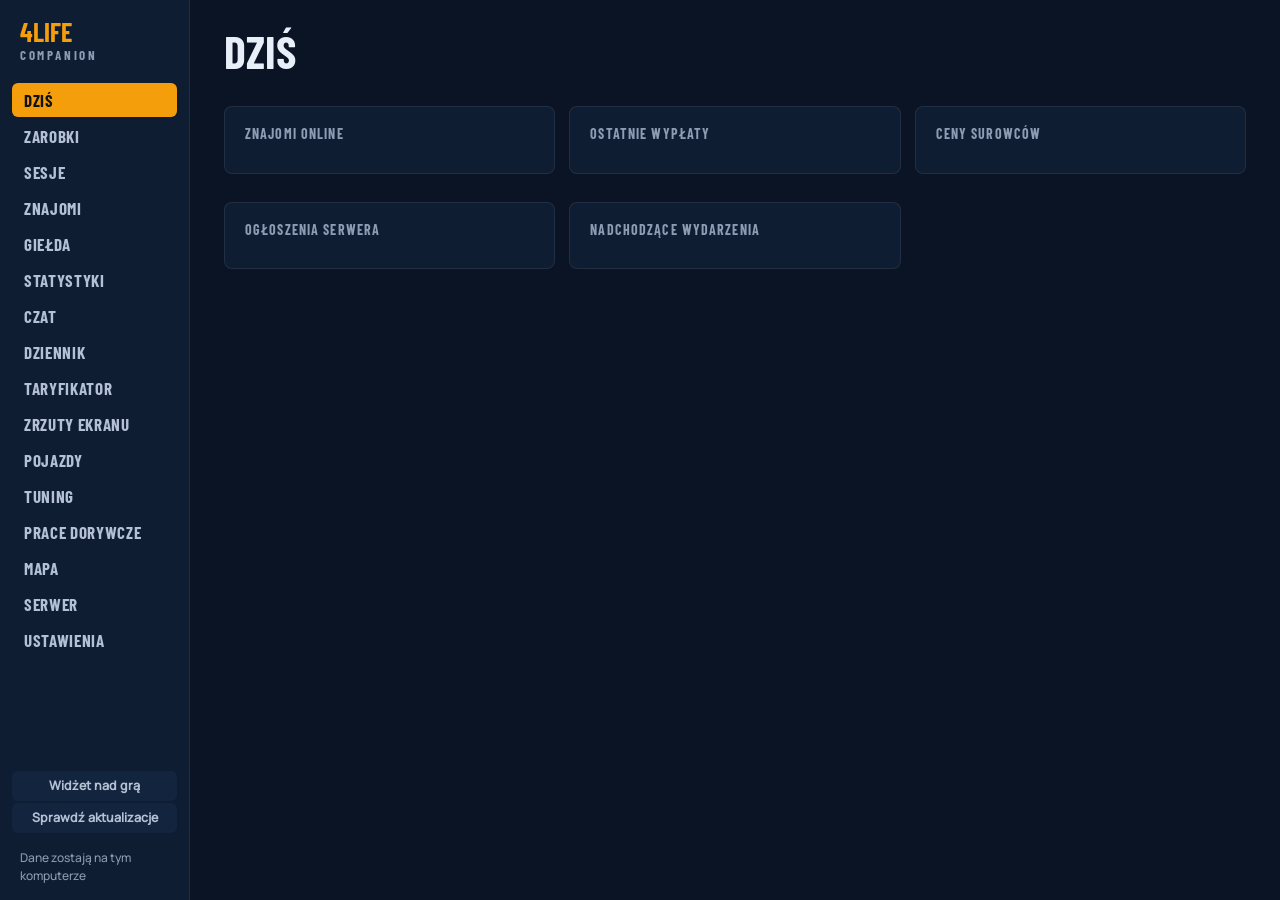
<file: web/index.html>
<!doctype html>
<html lang="pl">
<head>
<meta charset="utf-8">
<meta name="viewport" content="width=device-width, initial-scale=1">
<title>4Life Companion</title>
<link rel="stylesheet" href="app.css">
</head>
<body>
<nav id="rail" aria-label="Zakładki">
  <div class="brand">4LIFE<span>COMPANION</span></div>
  <button class="tab on" data-tab="dzis">Dziś</button>
  <button class="tab" data-tab="zarobki">Zarobki</button>
  <button class="tab" data-tab="sesje">Sesje</button>
  <button class="tab" data-tab="znajomi">Znajomi</button>
  <button class="tab" data-tab="gielda">Giełda</button>
  <button class="tab" data-tab="statystyki">Statystyki</button>
  <button class="tab" data-tab="czat">Czat</button>
  <button class="tab" data-tab="dziennik">Dziennik</button>
  <button class="tab" data-tab="taryfikator">Taryfikator</button>
  <button class="tab" data-tab="zrzuty">Zrzuty ekranu</button>
  <button class="tab" data-tab="pojazdy">Pojazdy</button>
  <button class="tab" data-tab="tuning">Tuning</button>
  <button class="tab" data-tab="prace">Prace dorywcze</button>
  <button class="tab" data-tab="mapa">Mapa</button>
  <button class="tab" data-tab="serwer">Serwer</button>
  <button class="tab" data-tab="ustawienia">Ustawienia</button>
  <div class="upd">
    <button class="btn small" id="widget-btn">Widżet nad grą</button>
    <button class="btn small" id="upd-btn">Sprawdź aktualizacje</button>
    <p class="local" id="upd-info" aria-live="polite"></p>
  </div>
  <p class="local">Dane zostają na tym komputerze</p>
</nav>

<main>
  <section id="dzis" class="page on">
    <h1>Dziś</h1>
    <div class="stats" id="today"></div>
    <div class="goals" id="daily-goals"></div>
    <div class="cols">
      <div class="panel"><h2>Znajomi online</h2><ul class="list" id="today-friends"></ul></div>
      <div class="panel"><h2>Ostatnie wypłaty</h2><ul class="list" id="today-pays"></ul></div>
      <div class="panel"><h2>Ceny surowców <small id="price-at"></small></h2><ul class="prices" id="prices"></ul></div>
      <div class="panel"><h2>Ogłoszenia serwera</h2><ul class="list links" id="news"></ul></div>
      <div class="panel"><h2>Nadchodzące wydarzenia</h2><ul class="list links" id="events"></ul></div>
    </div>
  </section>

  <section id="zarobki" class="page">
    <h1>Zarobki</h1>
    <div class="stats" id="earn-sum"></div>
    <div class="row"><button class="btn primary" id="report-btn">Raport tygodnia (obrazek)</button><button class="btn small" id="csv-btn">Eksport do CSV (Excel)</button><span class="sub" id="report-info" aria-live="polite"></span></div>
    <div class="cols">
      <div class="panel goal"><h2>Cel zakupowy</h2>
        <div class="row"><input type="text" id="goal-veh" list="veh-names" placeholder="Pojazd z wiki, np. Sultan" aria-label="Pojazd"><select id="goal-eng" aria-label="Silnik"></select></div>
        <div class="row"><input type="text" id="goal-have" inputmode="numeric" placeholder="Ile masz teraz (PLN)" aria-label="Ile masz teraz w PLN"></div>
        <div id="goal-out"></div>
      </div>
      <div class="panel"><h2>Serie pracy <small>wypłaty w odstępach do 20 min</small></h2><table id="earn-runs"></table></div>
    </div>
    <datalist id="veh-names"></datalist>
    <div class="panel"><h2>Dzień po dniu</h2><table id="earn-days"></table></div>
  </section>

  <section id="sesje" class="page">
    <h1>Sesje</h1>
    <div class="stats" id="sess-sum"></div>
    <div class="panel"><table id="sess-list"></table></div>
  </section>

  <section id="znajomi" class="page">
    <h1>Znajomi</h1>
    <p class="sub">Lista uzupełnia się sama z komunikatów „Twój znajomy … dołączył do gry”. Możesz też dopisać kogoś ręcznie.</p>
    <form id="f-add" class="row">
      <input type="text" id="f-nick" placeholder="Nick znajomego" aria-label="Nick znajomego" required>
      <button class="btn primary">Dodaj</button>
      <input type="text" id="f-filter" placeholder="Szukaj…" aria-label="Szukaj znajomych">
    </form>
    <ul class="friends" id="f-list"></ul>
  </section>

  <section id="mapa" class="page">
    <div class="map-tools">
      <div class="map-search"><input type="text" id="map-q" placeholder="Szukaj na mapie: giełda, SAMD, mechanik…" aria-label="Szukaj na mapie"><ul id="map-res"></ul></div>
      <div class="route-tools"><button class="btn small" id="r-start">📍 Ustaw start</button><button class="btn small" id="r-goal">🏁 Ustaw cel</button><button class="btn small" id="r-clear" hidden>Wyczyść trasę</button></div>
      <div id="layers" class="chips"></div>
      <span id="map-info" class="sub"></span>
    </div>
    <div id="map" tabindex="0" aria-label="Mapa San Andreas"><div id="map-in"><svg id="route-line" viewBox="0 0 3000 3000" aria-hidden="true"></svg><div id="pins"></div><div id="route-pins"></div></div>
      <aside id="route-panel" class="route-panel" hidden aria-live="polite"></aside></div>
  </section>

  <section id="gielda" class="page">
    <h1>Giełda</h1>
    <p class="sub">Ogłoszenia z czatu giełdy (GO&gt;) zapisane w logach MTA z ostatnich dni. Przy rozpoznanym aucie widać cenę z salonu.</p>
    <div class="row">
      <div id="ad-kind" class="chips"><button class="chip on" style="--c:var(--accent)" data-k="">Wszystkie</button><button class="chip" style="--c:var(--accent)" data-k="sell">Sprzedam</button><button class="chip" style="--c:var(--accent)" data-k="buy">Kupię</button></div>
      <input type="text" id="ad-q" placeholder="Szukaj: Sultan, 2.2, felgi…" aria-label="Szukaj ogłoszeń">
    </div>
    <div class="panel"><h2>Ceny aut z ogłoszeń <small>sprzedaż, ostatnie 60 dni · kliknij auto, żeby zobaczyć jego ogłoszenia</small></h2><table id="car-prices"></table></div>
    <p class="sub" id="ad-info"></p>
    <div class="panel"><table id="ad-list"></table></div>
  </section>

  <section id="statystyki" class="page">
    <h1>Statystyki</h1>
    <h2>Ceny surowców</h2>
    <div class="charts" id="price-charts"></div>
    <h2>Z Twoich logów</h2>
    <div class="stats" id="log-stats"></div>
    <h2>Gracze na serwerze</h2>
    <div class="panel"><div class="sub" id="players-info"></div><div class="chart" id="players-chart"></div></div>
  </section>

  <section id="czat" class="page">
    <h1>Czat</h1>
    <p class="sub">Wyszukiwarka całego czatu z logów MTA z ostatnich dni. Wszystko zostaje na tym komputerze.</p>
    <div class="row">
      <div id="chat-kind" class="chips"><button class="chip on" style="--c:var(--accent)" data-k="">Wszystko</button><button class="chip" style="--c:var(--accent)" data-k="pm">Prywatne</button><button class="chip" style="--c:var(--accent)" data-k="global">Globalny</button><button class="chip" style="--c:var(--accent)" data-k="gielda">Giełda</button><button class="chip" style="--c:var(--accent)" data-k="inne">Komunikaty</button></div>
      <input type="text" id="chat-q" placeholder="Szukaj w czacie: nick, słowo…" aria-label="Szukaj w czacie">
    </div>
    <div class="panel"><ul class="list chat" id="chat-list"></ul></div>
  </section>

  <section id="dziennik" class="page">
    <h1>Dziennik</h1>
    <p class="sub">Notatki z datą: co się działo w sesji, długi, umowy, plany.</p>
    <form id="j-form" class="j-form"><textarea id="j-text" placeholder="Co dziś się wydarzyło?" aria-label="Nowy wpis" required></textarea><button class="btn primary">Dodaj wpis</button></form>
    <div class="row"><input type="text" id="j-q" placeholder="Szukaj w dzienniku…" aria-label="Szukaj w dzienniku"></div>
    <ul class="journal" id="j-list"></ul>
  </section>

  <section id="taryfikator" class="page">
    <h1>Taryfikator</h1>
    <p class="sub">Kary serwerowe z forum 4Life. <button class="btn small" id="tar-link">Otwórz na forum</button></p>
    <div class="row"><input type="text" id="tar-q" placeholder="Szukaj przewinienia: AFK, prędkość, helikopter…" aria-label="Szukaj przewinienia"></div>
    <div class="panel"><table id="tar-list"></table></div>
  </section>

  <section id="zrzuty" class="page">
    <h1>Zrzuty ekranu</h1>
    <div class="row"><p class="sub" id="shots-info"></p><button class="btn small" id="shots-folder">Otwórz folder</button></div>
    <ul class="cards shots" id="shots-list"></ul>
  </section>

  <section id="ustawienia" class="page">
    <h1>Ustawienia</h1>
    <div class="panel"><h2>Aplikacja</h2>
      <label class="opt"><input type="checkbox" id="s-tray"> Krzyżyk chowa aplikację do ikony przy zegarze (statystyki i powiadomienia działają dalej)</label>
      <label class="opt"><input type="checkbox" id="s-auto"> Uruchamiaj z Windows (od razu przy zegarze)</label>
      <label class="opt"><input type="checkbox" id="s-light"> Jasny motyw</label>
      <label class="opt">Język / Language <select id="s-lang" aria-label="Język"><option value="pl">Polski</option><option value="en">English</option></select></label>
      <p class="sub">Skróty działające też w grze: <b>Ctrl+Shift+W</b> widżet, <b>Ctrl+Shift+M</b> pokaż lub schowaj aplikację.</p>
    </div>
    <div class="panel"><h2>Powiadomienia Windows</h2>
      <label class="opt"><input type="checkbox" id="n-friends"> Znajomy wszedł do gry</label>
      <label class="opt"><input type="checkbox" id="n-bonus"> 5 minut do bonusu godzinowego (Premium)</label>
      <label class="opt"><input type="checkbox" id="n-session"> Podsumowanie po wyjściu z gry</label>
      <h2 class="mt">Cena surowca powyżej</h2>
      <div class="alerts" id="n-prices"></div>
      <label class="opt"><input type="checkbox" id="n-events"> Godzinę przed wydarzeniem z forum</label>
      <h2 class="mt">Auto na giełdzie poniżej ceny</h2>
      <p class="sub">Powiadomienie, gdy ktoś wystawi to auto za tyle albo taniej.</p>
      <ul class="list" id="car-alerts"></ul>
      <form class="row" id="car-alert-form"><input type="text" id="ca-veh" list="veh-names" placeholder="Pojazd, np. Sultan" aria-label="Pojazd"><input type="text" id="ca-max" inputmode="numeric" placeholder="Maks. cena, np. 300000" aria-label="Maksymalna cena"><button class="btn small">Dodaj alert</button></form>
      <h2 class="mt">Ogłoszenia na giełdzie</h2>
      <p class="sub">Powiadomienie, gdy w czacie giełdy pojawi się ogłoszenie z jednym z tych słów (oddziel przecinkami).</p>
      <div class="row"><input type="text" id="n-ads" placeholder="np. sultan, infernus, felgi" aria-label="Słowa do powiadomień z giełdy"></div>
      <button class="btn small" id="n-test">Wyślij próbne powiadomienie</button>
    </div>
    <div class="panel"><h2>Cele dzienne</h2>
      <p class="sub">Paski postępu na ekranie Dziś i w widżecie. Puste pole = bez celu.</p>
      <div class="row"><label class="alert">Czas gry <input type="text" id="g-hours" inputmode="decimal" placeholder="np. 3" aria-label="Cel: godziny gry"> h</label>
      <label class="alert">Zarobek <input type="text" id="g-money" inputmode="numeric" placeholder="np. 20000" aria-label="Cel: zarobek"> PLN</label></div>
    </div>
    <div class="panel"><h2>Kopia zapasowa</h2>
      <p class="sub">Historia gry, zarobki, znajomi, znaczniki, ceny i ustawienia w jednym pliku ZIP, np. do przeniesienia na inny komputer.</p>
      <div class="row"><button class="btn primary" id="bk-export">Zapisz kopię…</button><button class="btn small" id="bk-import">Wczytaj kopię…</button></div>
      <p class="sub" id="bk-info" aria-live="polite"></p>
    </div>
  </section>

  <section id="pojazdy" class="page">
    <h1>Pojazdy</h1>
    <div class="row">
      <div id="veh-types" class="chips"></div>
      <input type="text" id="veh-q" placeholder="Szukaj pojazdu lub salonu…" aria-label="Szukaj pojazdu">
    </div>
    <p class="sub" id="veh-info"></p>
    <div class="panel" id="compare" hidden><h2>Porównanie <small>zaznacz do 3 pojazdów</small></h2><table id="compare-table"></table><button class="btn small" id="compare-clear">Wyczyść porównanie</button></div>
    <ul class="cards" id="veh-list"></ul>
  </section>

  <section id="tuning" class="page">
    <h1>Tuning</h1>
    <div class="row"><div id="tun-groups" class="chips"></div><input type="text" id="tun-q" placeholder="Szukaj części…" aria-label="Szukaj części"></div>
    <div class="row"><div id="tun-subs" class="chips"></div></div>
    <div class="tun-wrap">
      <ul class="cards small" id="tun-list"></ul>
      <aside class="panel tun-cart"><h2>Koszyk</h2><ul class="list" id="tun-cart"></ul><p class="cart-sum" id="tun-sum"></p><button class="btn small" id="tun-clear">Wyczyść</button></aside>
    </div>
  </section>

  <section id="prace" class="page">
    <h1>Prace dorywcze</h1>
    <p class="sub">Zarobki na godzinę z wiki serwera. Twoje faktyczne zarobki z logów są w zakładce Zarobki.</p>
    <ul class="cards jobs" id="job-list"></ul>
  </section>

  <section id="serwer" class="page">
    <h1>Serwer</h1>
    <div class="stats" id="srv-sum"></div>
    <div class="row"><input type="text" id="srv-q" placeholder="Szukaj gracza po nicku lub ID…" aria-label="Szukaj gracza"></div>
    <div class="panel"><table id="srv-list"></table></div>
  </section>
</main>

<script src="app.js"></script>
<script src="wiki.js"></script>
<script src="features.js"></script>
<script src="more.js"></script>
<script src="final.js"></script>
</body>
</html>
</file>
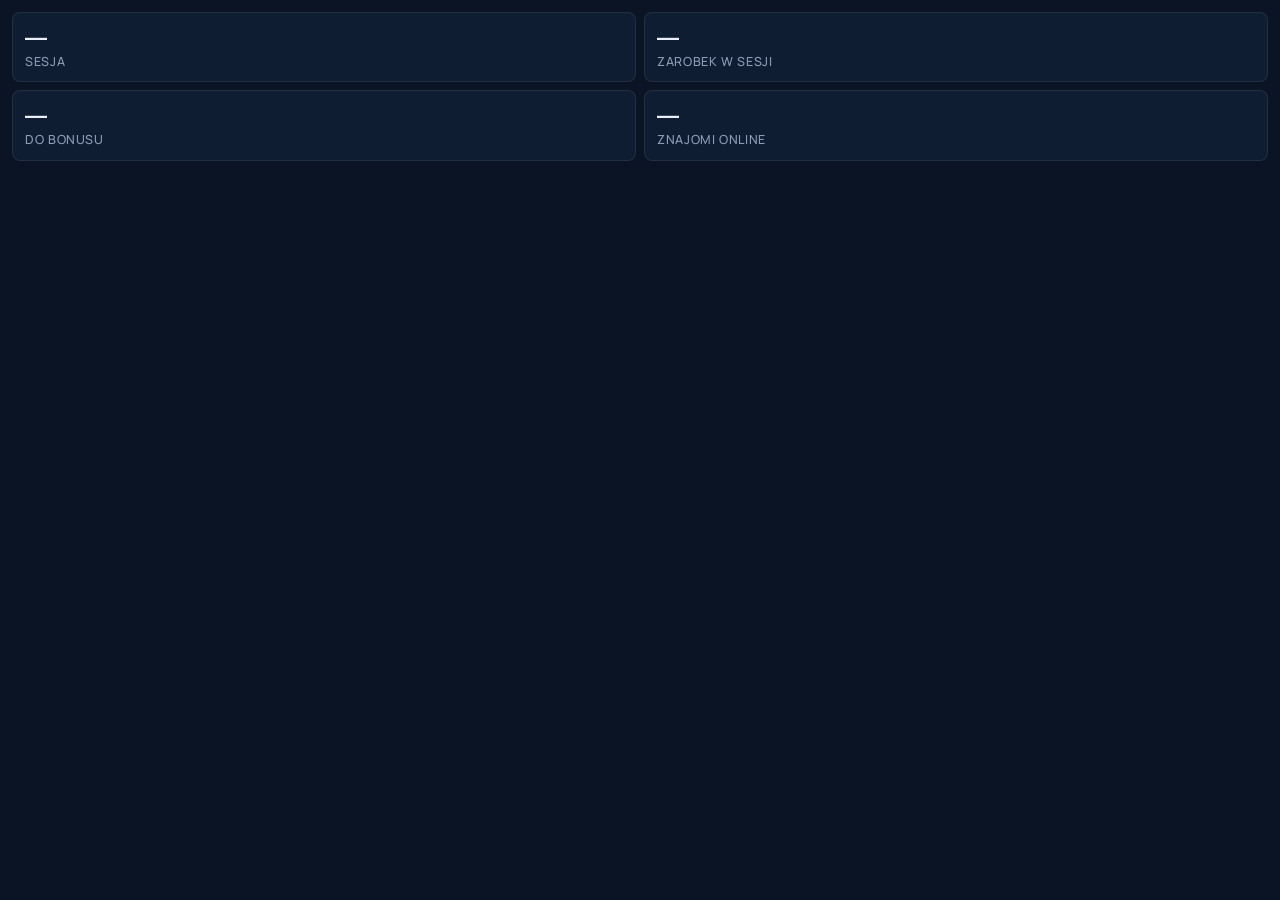
<file: web/widget.html>
<!doctype html>
<html lang="pl">
<head>
<meta charset="utf-8">
<title>4Life Companion · widżet</title>
<link rel="stylesheet" href="app.css">
<style>
body{display:block;height:auto;padding:12px}
.w{display:grid;grid-template-columns:1fr 1fr;gap:8px}
.w .stat{padding:10px 12px}
.w .stat b{font-size:22px}
.w .wide{grid-column:1/-1}
body{overflow:auto}
#w-route h2{margin:12px 0 6px}
#w-map{width:100%;height:auto;display:block;border-radius:8px;border:1px solid var(--line)}
#w-turns{margin:8px 0 0;padding-left:22px;font-size:13.5px;display:grid;gap:3px}
</style>
</head>
<body>
<div class="w">
  <div class="stat"><b id="w-sess">—</b><span>Sesja</span></div>
  <div class="stat"><b id="w-earn">—</b><span>Zarobek w sesji</span></div>
  <div class="stat"><b id="w-bonus">—</b><span>Do bonusu</span></div>
  <div class="stat"><b id="w-friends">—</b><span>Znajomi online</span></div>
  <div class="stat wide" id="w-goal" hidden><span id="w-goal-t"></span><div class="goal-bar"><i id="w-goal-bar"></i></div></div>
</div>
<section id="w-route" hidden>
  <h2 id="w-route-t">Trasa</h2>
  <canvas id="w-map" width="712" height="440" aria-label="Minimapa trasy od startu do celu"></canvas>
  <ol id="w-turns"></ol>
</section>
<script>
// Ten sam Python co w głównym oknie; odświeżanie co 30 s (logi MTA dopisują się na bieżąco).
const $ = s => document.querySelector(s);
const dur = s => { s = Math.max(0, Math.round(s / 60)); return s >= 60 ? `${Math.floor(s / 60)} h ${s % 60} min` : `${s} min`; };
async function tick() {
  const api = window.pywebview.api, [h, srv, user] = await Promise.all([api.history(), api.server(), api.load()]);
  const now = Date.now() / 1000, last = h.sessions.at(-1), inGame = last && now - last.end < 120;
  const earn = inGame ? h.events.filter(e => (e.t === "pay" || e.t === "bonus") && e.ts >= last.start).reduce((a, e) => a + e.v, 0) : 0;
  const bonus = h.events.filter(e => e.t === "bonus").at(-1);
  $("#w-sess").textContent = inGame ? dur(now - last.start) : "nie grasz";
  $("#w-earn").textContent = Math.round(earn).toLocaleString("pl-PL") + " PLN";
  $("#w-bonus").textContent = inGame && bonus && bonus.ts >= last.start ? dur(bonus.ts + 3600 - now) : "—";
  const mine = new Set([...(user.friends || []).map(f => f.nick.toLowerCase()), ...h.events.filter(e => e.t === "friend").map(e => e.nick.toLowerCase())]);
  (user.hidden || []).forEach(n => mine.delete(n));
  $("#w-friends").textContent = (srv.list || []).filter(p => mine.has(String(p.nick).toLowerCase())).length;
  // cel dzienny (zarobek, a gdy go nie ma: czas gry) z Ustawień głównego okna
  const g = user.daily || {}, midnight = new Date().setHours(0, 0, 0, 0) / 1000;
  const todayMoney = h.events.filter(e => (e.t === "pay" || e.t === "bonus") && e.ts >= midnight).reduce((a, e) => a + e.v, 0);
  const todayTime = h.sessions.filter(s => s.end >= midnight).reduce((a, s) => a + s.end - Math.max(s.start, midnight), 0);
  const [have, goal, label] = g.money ? [todayMoney, g.money, `Cel: ${Math.round(todayMoney).toLocaleString("pl-PL")} z ${g.money.toLocaleString("pl-PL")} PLN`]
    : g.hours ? [todayTime, g.hours * 3600, `Cel: ${dur(todayTime)} z ${g.hours} h gry`] : [0, 0, ""];
  $("#w-goal").hidden = !goal;
  if (goal) { $("#w-goal-t").textContent = label; $("#w-goal-bar").style.width = Math.min(100, have / goal * 100) + "%"; }
}
// ---------- trasa z mapy głównego okna: minimapa z obszarem od startu do celu i lista zakrętów ----------
let routeAt = null, mapImg = null;
const mp = ([x, y]) => [(x + 3000) / 2, (3000 - y) / 2]; // świat gry -> piksele mapy 3000×3000
async function routeTick() {
  const api = window.pywebview.api, r = await api.current_route();
  $("#w-route").hidden = !r;
  if (!r || r.at === routeAt) return;
  routeAt = r.at;
  if (!mapImg) {
    const src = await api.map_image();
    if (!src) return;
    mapImg = new Image(); mapImg.src = src; await mapImg.decode();
  }
  const c = $("#w-map"), g = c.getContext("2d"), W = c.width, H = c.height, pts = r.path.map(mp);
  // obszar trasy z marginesem, dopasowany do proporcji minimapy
  let x0 = Math.min(...pts.map(p => p[0])) - 60, x1 = Math.max(...pts.map(p => p[0])) + 60, y0 = Math.min(...pts.map(p => p[1])) - 60, y1 = Math.max(...pts.map(p => p[1])) + 60;
  const k = Math.max((x1 - x0) / W, (y1 - y0) / H), cx = (x0 + x1) / 2, cy = (y0 + y1) / 2;
  x0 = cx - W * k / 2; y0 = cy - H * k / 2;
  const P = ([x, y]) => [(x - x0) / k, (y - y0) / k];
  g.fillStyle = "#5d7c94"; g.fillRect(0, 0, W, H);
  g.drawImage(mapImg, x0, y0, W * k, H * k, 0, 0, W, H);
  g.lineJoin = g.lineCap = "round";
  [["#111", 12], ["#38bdf8", 7]].forEach(([col, w]) => { g.strokeStyle = col; g.lineWidth = w; g.beginPath(); pts.forEach((p, i) => g[i ? "lineTo" : "moveTo"](...P(p))); g.stroke(); });
  const dot = (p, fill, label, text = "#111") => { const [x, y] = P(p); g.beginPath(); g.arc(x, y, 13, 0, 7); g.fillStyle = fill; g.fill(); g.lineWidth = 3; g.strokeStyle = "#111"; g.stroke(); g.fillStyle = text; g.font = "700 15px Barlow, Bahnschrift, sans-serif"; g.textAlign = "center"; g.textBaseline = "middle"; g.fillText(label, x, y + 1); };
  r.turns.forEach((t, i) => dot(mp(t.at), "#f8fafc", String(i + 1)));
  dot(pts[0], "#22c55e", "A"); dot(pts.at(-1), "#ef4444", "B", "#fff");
  const m = d => d >= 1000 ? (d / 1000).toFixed(1) + " km" : d + " m";
  $("#w-route-t").textContent = `Trasa · ${m(r.length)}`;
  const rest = r.length - r.turns.reduce((a, t) => a + t.dist, 0);
  $("#w-turns").innerHTML = r.turns.map(t => `<li>Za ${m(t.dist)} w <b>${t.turn === "lewo" ? "lewo ↰" : "prawo ↱"}</b></li>`).join("") + `<li>Za ${m(Math.max(0, rest))} cel 🏁</li>`;
}
window.addEventListener("pywebviewready", () => { tick(); routeTick(); setInterval(tick, 30000); setInterval(routeTick, 2000); });
</script>
</body>
</html>
</file>
<file: web/app.css>
@font-face{font-family:Barlow;font-weight:700;src:url(fonts/barlow-condensed-latin-ext-700-normal.woff2) format("woff2")}
@font-face{font-family:Barlow;font-weight:700;src:url(fonts/barlow-condensed-latin-700-normal.woff2) format("woff2");unicode-range:U+0000-00FF}
@font-face{font-family:Manrope;font-weight:500;src:url(fonts/manrope-latin-ext-500-normal.woff2) format("woff2")}
@font-face{font-family:Manrope;font-weight:500;src:url(fonts/manrope-latin-500-normal.woff2) format("woff2");unicode-range:U+0000-00FF}
:root{--bg:#0a1424;--bg-2:#0f1d33;--card:#13243e;--line:rgba(233,239,248,.08);--text:#e9eff8;--text-2:#b4c0d3;--text-3:#8d9bb3;--accent:#f59e0b;--good:#22c55e;--bad:#ef4444;--d:Barlow,Bahnschrift,sans-serif}
*{box-sizing:border-box}
html{color-scheme:dark}
body{margin:0;display:flex;height:100vh;background:var(--bg);color:var(--text);font:500 14px/1.45 Manrope,"Segoe UI",sans-serif}
button,input{font:inherit;color:inherit}
button{cursor:pointer;background:none;border:0}
:focus-visible{outline:2px solid var(--accent);outline-offset:2px}
#rail{width:190px;flex:none;display:flex;flex-direction:column;gap:2px;padding:16px 12px;overflow-y:auto;background:var(--bg-2);border-right:1px solid var(--line)}
.brand{font:700 26px var(--d);color:var(--accent);margin:0 8px 18px}
.brand span{display:block;font-size:13px;letter-spacing:.2em;color:var(--text-3)}
.tab{text-align:left;padding:7px 12px;border-radius:6px;font:700 17px var(--d);letter-spacing:.04em;text-transform:uppercase;color:var(--text-2)}
.tab:hover{background:var(--card);color:var(--text)}
.tab.on{background:var(--accent);color:#111}
.local{padding:0 8px;font-size:12px;color:var(--text-3);margin:6px 0 0}
.upd{margin-top:auto;display:grid;gap:2px}
.upd .btn{width:100%}
.upd .btn.primary{height:34px}
main{flex:1;overflow:auto}
.page{display:none;padding:28px 34px 40px;max-width:1200px}
.page.on{display:block}
#mapa.page{max-width:none;height:100%;padding:16px;flex-direction:column;gap:10px}
#mapa.page.on{display:flex}
h1{margin:0 0 18px;font:700 46px/1 var(--d);text-transform:uppercase}
h2{margin:0 0 12px;font:700 14px var(--d);letter-spacing:.08em;text-transform:uppercase;color:var(--text-3)}
.sub{color:var(--text-2);margin:-6px 0 16px}
.stats{display:grid;grid-template-columns:repeat(auto-fit,minmax(170px,1fr));gap:12px;margin-bottom:14px}
.stat{padding:16px 18px;border-radius:8px;background:var(--bg-2);border:1px solid var(--line)}
.stat b{display:block;font:700 30px var(--d);font-variant-numeric:tabular-nums}
.stat span{font-size:12.5px;color:var(--text-3);text-transform:uppercase;letter-spacing:.05em}
.cols{display:grid;grid-template-columns:repeat(auto-fit,minmax(320px,1fr));gap:14px}
.panel{padding:18px 20px;border-radius:8px;background:var(--bg-2);border:1px solid var(--line);margin-bottom:14px;overflow:auto}
.list{list-style:none;margin:0;padding:0}
.list li{display:flex;justify-content:space-between;gap:10px;padding:8px 0;border-bottom:1px solid var(--line)}
.list li:last-child{border:0}
.empty{color:var(--text-3)}
table{width:100%;border-collapse:collapse;font-variant-numeric:tabular-nums}
th{text-align:left;font:700 13px var(--d);letter-spacing:.06em;text-transform:uppercase;color:var(--text-3);padding:6px 10px}
td{padding:8px 10px;border-top:1px solid var(--line)}
td.n,th.n{text-align:right}
.row{display:flex;gap:10px;margin-bottom:14px;flex-wrap:wrap}
input[type=text]{padding:10px 12px;border-radius:6px;background:var(--card);border:1px solid var(--line);outline:0;min-width:220px}
input[type=text]:focus{border-color:var(--accent)}
#f-filter{margin-left:auto}
.btn{padding:0 16px;height:40px;border-radius:6px;font-weight:700}
.btn.primary{background:var(--accent);color:#111}
.btn.small{height:30px;padding:0 10px;font-size:12.5px;background:var(--card);color:var(--text-2)}
.btn.small:hover{color:var(--text)}
.friends{list-style:none;margin:0;padding:0;display:grid;grid-template-columns:repeat(auto-fill,minmax(300px,1fr));gap:12px}
.friend{padding:14px 16px;border-radius:8px;background:var(--bg-2);border:1px solid var(--line);display:grid;gap:8px}
.friend header{display:flex;align-items:center;gap:10px}
.friend b{font:700 20px var(--d);flex:1;overflow:hidden;text-overflow:ellipsis}
.dot{width:10px;height:10px;border-radius:50%;background:var(--text-3);flex:none}
.dot.on{background:var(--good);box-shadow:0 0 0 4px rgba(34,197,94,.18)}
.friend .meta{font-size:13px;color:var(--text-2)}
.friend input{min-width:0;width:100%}
.good{color:var(--good)}
.map-tools{display:flex;gap:12px;align-items:center;flex-wrap:wrap}
.map-tools .sub{margin:0}
.chips{display:flex;flex-wrap:wrap;gap:6px}
.chip{padding:6px 11px;border-radius:6px;background:var(--card);font-size:13px;font-weight:700;color:var(--text-3)}
.chip.on{color:#111;background:var(--c)}
#map{flex:1;position:relative;overflow:hidden;border-radius:8px;background:#5d7c94;cursor:grab}
#map.drag{cursor:grabbing}
#map-in{position:absolute;left:0;top:0;width:3000px;height:3000px;transform-origin:0 0}
#map-img{width:3000px;height:3000px;display:block;user-select:none;-webkit-user-drag:none}
.pin{position:absolute;width:22px;height:22px;margin:-11px 0 0 -11px;display:grid;place-items:center;border-radius:50%;background:var(--c);color:#111;border:2px solid #111;transform:scale(var(--inv,1));cursor:pointer}
.pin svg{width:13px;height:13px;fill:none;stroke:currentColor;stroke-width:2.4;stroke-linecap:round;stroke-linejoin:round}
.pin:hover,.pin:focus-visible{z-index:2;outline:2px solid #fff}
.chip{display:inline-flex;align-items:center;gap:6px}
.chip svg{width:14px;height:14px;fill:none;stroke:currentColor;stroke-width:2.2;stroke-linecap:round;stroke-linejoin:round}
.missing{padding:40px;color:var(--text-2)}
.pin img{display:none;width:100%;height:100%;object-fit:contain}
.pin.blip{background:none;border:0;width:26px;height:26px;margin:-13px 0 0 -13px}
.pin.blip img{display:block}
.pin.blip svg{display:none}
.cards{list-style:none;margin:0;padding:0;display:grid;grid-template-columns:repeat(auto-fill,minmax(330px,1fr));gap:12px}
.cards.small{grid-template-columns:repeat(auto-fill,minmax(260px,1fr))}
.cards.jobs{grid-template-columns:repeat(auto-fill,minmax(380px,1fr))}
.card{display:flex;flex-direction:column;border-radius:8px;background:var(--bg-2);border:1px solid var(--line);overflow:hidden}
.card-img{position:relative;flex:none;height:150px;background:var(--card);overflow:hidden}
.card-img.sm{height:100px}
.card-img.wide{height:180px}
/* obrazek zawsze w całości w ramce: bez przycinania i bez wchodzenia na tekst */
.card-img img{position:absolute;inset:8px;width:calc(100% - 16px);height:calc(100% - 16px);object-fit:contain}
.card-img.wide img{inset:0;width:100%;height:100%}
.card-img .swatch{position:absolute;inset:0;margin:auto}
.card-img img:not([src]){visibility:hidden}
.card-body{padding:12px 14px;display:grid;gap:8px;align-content:start;min-width:0;overflow-wrap:anywhere}
.card-body b{font:700 20px var(--d)}
.card-body p{margin:0;color:var(--text-2);font-size:13px}
.meta{font-size:13px;color:var(--text-2)}
.badge{position:absolute;top:10px;left:10px;padding:3px 8px;border-radius:4px;background:var(--accent);color:#111;font-size:12px;font-weight:700}
table.mini{font-size:12.5px;table-layout:auto}
table.mini td,table.mini th{padding:4px 6px}
.swatch{width:46px;height:46px;border-radius:50%;border:2px solid var(--line)}
.price-row{display:flex;justify-content:space-between;align-items:center;gap:8px;font-size:13px}
.price-row small{color:var(--text-3)}
.tun-wrap{display:grid;grid-template-columns:1fr 300px;gap:14px;align-items:start}
.tun-cart{position:sticky;top:0}
.cart-sum{font:700 22px var(--d);margin:10px 0}
.job-foot{display:grid;grid-template-columns:1fr 1fr;gap:10px;font-size:13px;border-top:1px solid var(--line);padding-top:8px}
.job-foot span{display:block;font-size:11.5px;color:var(--text-3);text-transform:uppercase}
h2 small{font:500 12px Manrope,sans-serif;letter-spacing:0;text-transform:none;color:var(--text-3)}
.prices{list-style:none;margin:0;padding:0;display:grid;grid-template-columns:1fr 1fr;gap:10px}
.price{display:flex;gap:12px;align-items:center;padding:12px;border-radius:8px;background:var(--card);border:1px solid var(--line)}
.p-ico{width:44px;height:44px;flex:none;display:grid;place-items:center;border-radius:8px;background:rgba(233,239,248,.05)}
.p-ico img{width:28px;height:28px}
.p-ico img:not([src]){visibility:hidden}
.price b{display:block;font:700 22px/1.1 var(--d);font-variant-numeric:tabular-nums}
.p-name,.price small{display:block;font-size:12.5px;color:var(--text-3)}
.muted{color:var(--text-3)}
.charts{display:grid;grid-template-columns:repeat(auto-fit,minmax(340px,1fr));gap:12px;margin-bottom:18px}
.chart{position:relative}
.chart-svg{width:100%;height:auto;display:block;overflow:visible}
.chart-svg .line{fill:none;stroke:var(--accent);stroke-width:2;stroke-linejoin:round;stroke-linecap:round}
.chart-svg .axis{stroke:var(--line);stroke-width:1}
.chart-svg .cross{stroke:var(--text-3);stroke-width:1;stroke-dasharray:3 3}
.chart-svg circle{fill:var(--accent);stroke:var(--bg-2);stroke-width:2}
.chart-svg .tick{fill:var(--text-3);font-size:11px}
.chart-svg .tick.end{text-anchor:end}
.chart-svg .tick.mid{text-anchor:middle}
.chart-svg .bar-fill{fill:color-mix(in srgb,var(--accent) 70%,transparent)}
.chart-svg .bar-now,.chart-svg .bar:hover .bar-fill{fill:var(--accent)}
.tip{position:absolute;top:0;padding:5px 9px;border-radius:6px;background:var(--card);border:1px solid var(--line);font-size:12.5px;white-space:nowrap;pointer-events:none}
.stat-mini{font-size:13px;color:var(--text-2);margin:-4px 0 8px}
.goal-bar{height:10px;border-radius:5px;background:var(--card);overflow:hidden;margin:6px 0 10px}
.goal-bar i{display:block;height:100%;background:var(--accent);border-radius:5px}
select{padding:10px 12px;border-radius:6px;background:var(--card);border:1px solid var(--line);color:var(--text);font:inherit}
.goal .row input{flex:1}
.opt{display:flex;gap:10px;align-items:center;padding:8px 0;cursor:pointer}
.opt input{width:18px;height:18px;accent-color:var(--accent)}
.mt{margin-top:18px}
.alerts{display:grid;gap:8px;margin-bottom:14px}
.alert{display:flex;gap:10px;align-items:center}
.alert input{min-width:0;width:140px}
/* gęste warstwy (setki punktów): małe kropki zamiast odznak, żeby nie zasłaniały mapy */
.pin.mini{width:8px;height:8px;margin:-4px 0 0 -4px;border-width:1px;transform:scale(calc(var(--inv,1) * .6))}
.pin.mini svg{display:none}
.map-search{position:relative;flex:0 0 280px}
.map-search input{width:100%;min-width:0}
#map-res{position:absolute;z-index:5;left:0;right:0;top:100%;list-style:none;margin:4px 0 0;padding:0;background:var(--bg-2);border:1px solid var(--line);border-radius:6px;overflow:hidden}
#map-res:empty{display:none}
#map-res button{display:block;width:100%;text-align:left;padding:8px 12px}
#map-res button:hover,#map-res button:focus-visible{background:var(--card)}
#map-res small{display:block;color:var(--text-3);font-size:12px}
tr.click{cursor:pointer}
tr.click:hover td{background:var(--card)}
.pin.cluster{width:30px;height:30px;margin:-15px 0 0 -15px;font:700 12px var(--d);color:#111;border:2px solid #111}
.payback{font-size:13px;border-top:1px solid var(--line);padding-top:8px}
.payback span{display:block;font-size:11.5px;color:var(--text-3);text-transform:uppercase}
.payback ul{margin:4px 0 0;padding-left:18px}
.chat li{justify-content:flex-start;gap:14px;font-size:13px}
.chat li .muted{flex:none;width:118px}
.chat .c-pm span:last-child{color:var(--accent)}
.card-img.shot{width:100%;height:160px;padding:0;cursor:zoom-in}
.card-img.shot img{inset:0;width:100%;height:100%;object-fit:cover}
/* jasny motyw: te same zmienne, inne wartości */
html.light{color-scheme:light;--bg:#f3f5f9;--bg-2:#ffffff;--card:#eef1f6;--line:rgba(15,23,42,.1);--text:#0f172a;--text-2:#334155;--text-3:#64748b;--accent:#d97706}
html.light .tab.on,html.light .btn.primary,html.light .chip.on,html.light .badge{color:#fff}
html.light #map{background:#9fb6c8}
.links .link{text-align:left;color:var(--text);font-weight:600}
.links .link:hover{color:var(--accent);text-decoration:underline}
.links li .muted{flex:none;font-size:12.5px}
.tar-sec{background:var(--card);color:var(--accent)}
.veh-head{display:flex;align-items:center;gap:6px}
.veh-head b{flex:1}
.btn.small.on{background:var(--accent);color:#111}
.j-form{display:grid;gap:10px;margin-bottom:14px}
.j-form textarea{min-height:90px;padding:10px 12px;border-radius:6px;background:var(--card);border:1px solid var(--line);color:var(--text);font:inherit;resize:vertical}
.j-form .btn{justify-self:start}
.journal{list-style:none;margin:0;padding:0}
.journal p{margin:6px 0 0;white-space:pre-wrap}
.j-head{display:flex;justify-content:space-between;align-items:center}
.goals{display:grid;grid-template-columns:repeat(auto-fit,minmax(280px,1fr));gap:12px;margin-bottom:14px}
.goals:empty{display:none}
.goal-row{padding:12px 16px;border-radius:8px;background:var(--bg-2);border:1px solid var(--line);font-size:13.5px}
#compare-table th{text-align:left}
/* trasa: grubość liczona z --inv (jak ikony), bo vector-effect nie uwzględnia transformacji CSS mapy */
#route-line{position:absolute;inset:0;width:3000px;height:3000px;pointer-events:none;overflow:visible}
#route-line polyline{fill:none;stroke-linejoin:round;stroke-linecap:round}
.route-casing{stroke:#111;stroke-width:calc(var(--inv,1) * 10px)}
.route-path{stroke:#38bdf8;stroke-width:calc(var(--inv,1) * 6px)}
#route-pins{position:absolute;inset:0;pointer-events:none}
.rpin{position:absolute;width:24px;height:24px;margin:-12px 0 0 -12px;border-radius:50%;display:grid;place-items:center;font:700 12px var(--d);color:#111;background:#38bdf8;border:2px solid #111;transform:scale(var(--inv,1))}
.rpin.a{background:#22c55e}
.rpin.b{background:#ef4444;color:#fff}
.rpin.step{width:20px;height:20px;margin:-10px 0 0 -10px;font-size:11px;background:#f8fafc}
.route-tools{display:flex;gap:6px}
#map.picking{cursor:crosshair}
.route-panel{position:absolute;top:10px;right:10px;width:280px;max-height:calc(100% - 20px);overflow:auto;padding:12px 14px;border-radius:8px;background:var(--bg-2);border:1px solid var(--line);box-shadow:0 10px 30px -10px rgba(0,0,0,.6);cursor:default}
.route-panel h2{margin-bottom:8px;color:var(--text)}
.route-panel ol{margin:0;padding-left:22px;display:grid;gap:4px;font-size:13.5px}
.route-panel button{text-align:left;color:var(--text-2)}
.route-panel button:hover{color:var(--text)}
</file>
